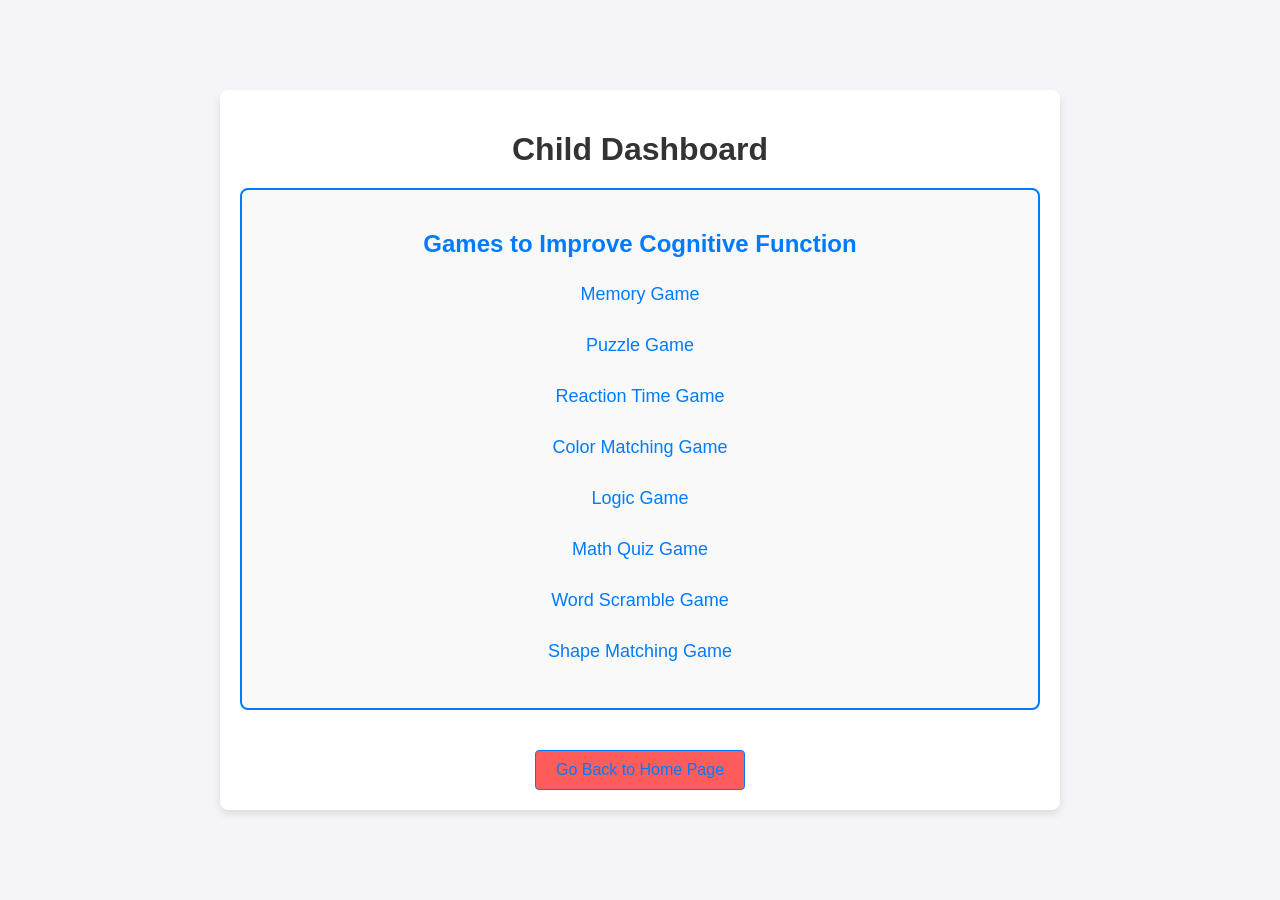
<file: Child/child.html>
<!DOCTYPE html>
<html lang="en">
<head>
    <meta charset="UTF-8">
    <meta name="viewport" content="width=device-width, initial-scale=1.0">
    <title>Child Dashboard</title>
    <link rel="stylesheet" href="styles.css">
    <style>
        body {
            font-family: Arial, sans-serif;
            background-color: #f4f4f9;
            margin: 0;
            padding: 0;
            display: flex;
            justify-content: center;
            align-items: center;
            height: 100vh;
        }

        .container {
            text-align: center;
            background-color: #ffffff;
            border-radius: 8px;
            box-shadow: 0 4px 8px rgba(0, 0, 0, 0.1);
            padding: 20px;
            width: 80%;
            max-width: 800px;
        }

        h1 {
            color: #333;
            margin-bottom: 20px;
        }

        .games-block {
            border: 2px solid #007BFF;
            border-radius: 8px;
            padding: 20px;
            margin: 20px 0;
            background-color: #f9f9f9;
        }

        .games-block h2 {
            margin-bottom: 15px;
            color: #007BFF;
        }

        .games-list {
            list-style: none;
            padding: 0;
        }

        .games-list li {
            margin: 10px 0;
        }

        .games-list a {
            display: block;
            font-size: 18px;
            color: #007BFF;
            text-decoration: none;
            padding: 10px;
            border-radius: 4px;
            transition: background-color 0.3s, color 0.3s;
        }

        .games-list a:hover {
            background-color: #007BFF;
            color: #ffffff;
        }

        .go-back {
            display: inline-block;
            margin-top: 20px;
            font-size: 16px;
            color: #007BFF;
            text-decoration: none;
            padding: 10px 20px;
            border-radius: 4px;
            border: 1px solid #007BFF;
            transition: background-color 0.3s, color 0.3s;
        }

        .go-back:hover {
            background-color: #007BFF;
            color: #ffffff;
        }
    </style>
</head>
<body>
    <div class="container">
        <h1>Child Dashboard</h1>

        <div class="games-block">
            <h2>Games to Improve Cognitive Function</h2>
            <ul class="games-list">
                <li><a href="memory_game.html">Memory Game</a></li>
                <li><a href="puzzle_game.html">Puzzle Game</a></li>
                <li><a href="reaction_game.html">Reaction Time Game</a></li>
                <li><a href="color_matching_game.html">Color Matching Game</a></li>
                <li><a href="logic_game.html">Logic Game</a></li>
                <li><a href="math_quiz_game.html">Math Quiz Game</a></li>
                <li><a href="word_scramble_game.html">Word Scramble Game</a></li>
                <li><a href="/NEWAPP/shape_matching_game.html">Shape Matching Game</a></li>
            </ul>
        </div>

        <!-- Go back button to return to the Home Page -->
        <a href="C:\Users\disha\OneDrive\Desktop\oops with java\ccr\homepage.html" class="go-back">Go Back to Home Page</a>
    </div>
</body>
</html>
</file>
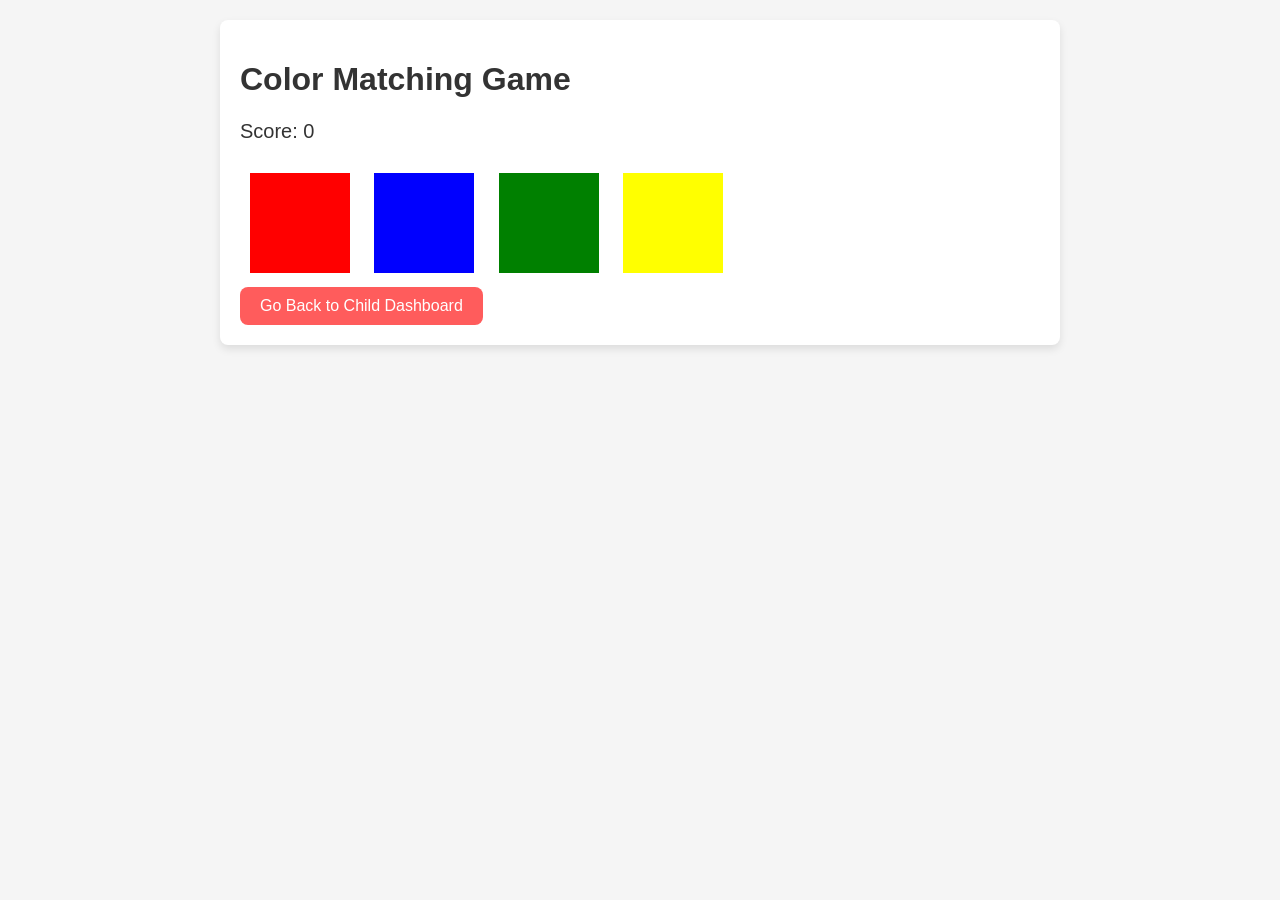
<file: Child/colour_matching_game.html>
<!DOCTYPE html>
<html lang="en">
<head>
    <meta charset="UTF-8">
    <meta name="viewport" content="width=device-width, initial-scale=1.0">
    <title>Color Matching Game</title>
    <link rel="stylesheet" href="styles.css">
    <style>
        .color-box {
            width: 100px;
            height: 100px;
            display: inline-block;
            margin: 10px;
            cursor: pointer;
        }

        .score {
            font-size: 20px;
            margin-bottom: 20px;
        }
    </style>
</head>
<body>
    <div class="container">
        <h1>Color Matching Game</h1>
        <p class="score">Score: <span id="score">0</span></p>

        <div id="game-area">
            <div class="color-box" style="background-color: red;" data-color="red"></div>
            <div class="color-box" style="background-color: blue;" data-color="blue"></div>
            <div class="color-box" style="background-color: green;" data-color="green"></div>
            <div class="color-box" style="background-color: yellow;" data-color="yellow"></div>
        </div>

        <!-- Go back button to return to the Child Dashboard -->
        <a href="child.html" class="go-back">Go Back to Child Dashboard</a>
    </div>

    <script>
        const boxes = document.querySelectorAll('.color-box');
        const scoreDisplay = document.getElementById('score');
        let score = 0;

        boxes.forEach(box => {
            box.addEventListener('click', () => {
                score += 10;
                scoreDisplay.textContent = score;
            });
        });
    </script>
</body>
</html>
</file>
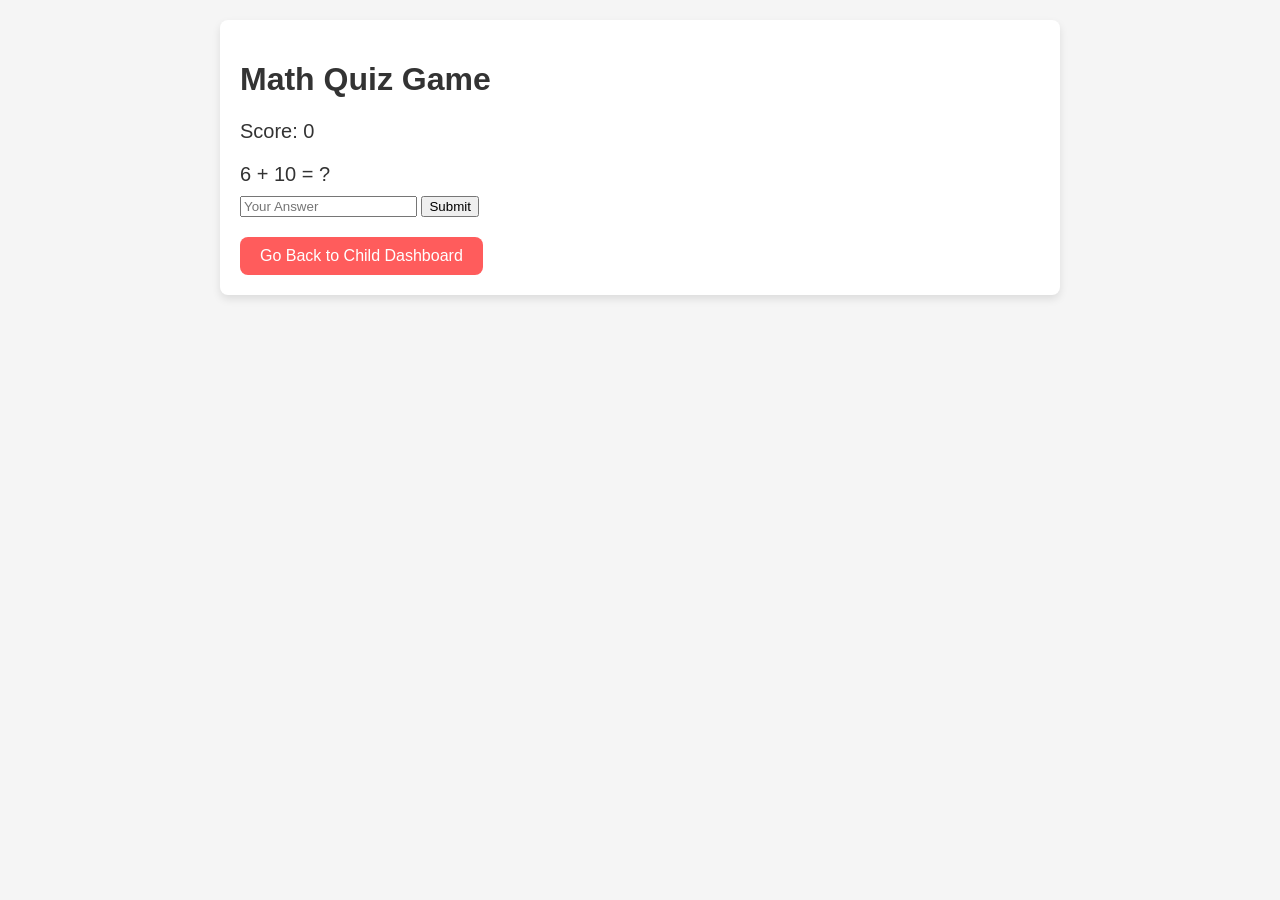
<file: Child/math_quiz_game.html>
<!DOCTYPE html>
<html lang="en">
<head>
    <meta charset="UTF-8">
    <meta name="viewport" content="width=device-width, initial-scale=1.0">
    <title>Math Quiz Game</title>
    <link rel="stylesheet" href="styles.css">
    <style>
        .question {
            font-size: 20px;
            margin-bottom: 10px;
        }

        .answer-box {
            margin-bottom: 20px;
        }

        .score {
            font-size: 20px;
            margin-bottom: 20px;
        }
    </style>
</head>
<body>
    <div class="container">
        <h1>Math Quiz Game</h1>
        <p class="score">Score: <span id="score">0</span></p>

        <div id="quiz-area">
            <div class="question" id="question"></div>
            <div class="answer-box">
                <input type="number" id="answer" placeholder="Your Answer">
                <button onclick="checkAnswer()">Submit</button>
            </div>
            <div id="feedback"></div>
        </div>

        <!-- Go back button to return to the Child Dashboard -->
        <a href="child.html" class="go-back">Go Back to Child Dashboard</a>
    </div>

    <script>
        let correctAnswer;
        let score = 0;

        function generateQuestion() {
            const num1 = Math.floor(Math.random() * 10) + 1;
            const num2 = Math.floor(Math.random() * 10) + 1;
            correctAnswer = num1 + num2;
            document.getElementById('question').innerText = `${num1} + ${num2} = ?`;
        }

        function checkAnswer() {
            const userAnswer = parseInt(document.getElementById('answer').value);
            const feedback = document.getElementById('feedback');

            if (userAnswer === correctAnswer) {
                score += 10;
                feedback.innerText = "Correct!";
            } else {
                feedback.innerText = `Wrong! The correct answer is ${correctAnswer}`;
            }
            document.getElementById('score').textContent = score;
            generateQuestion();
        }

        // Start with a question
        generateQuestion();
    </script>
</body>
</html>
</file>
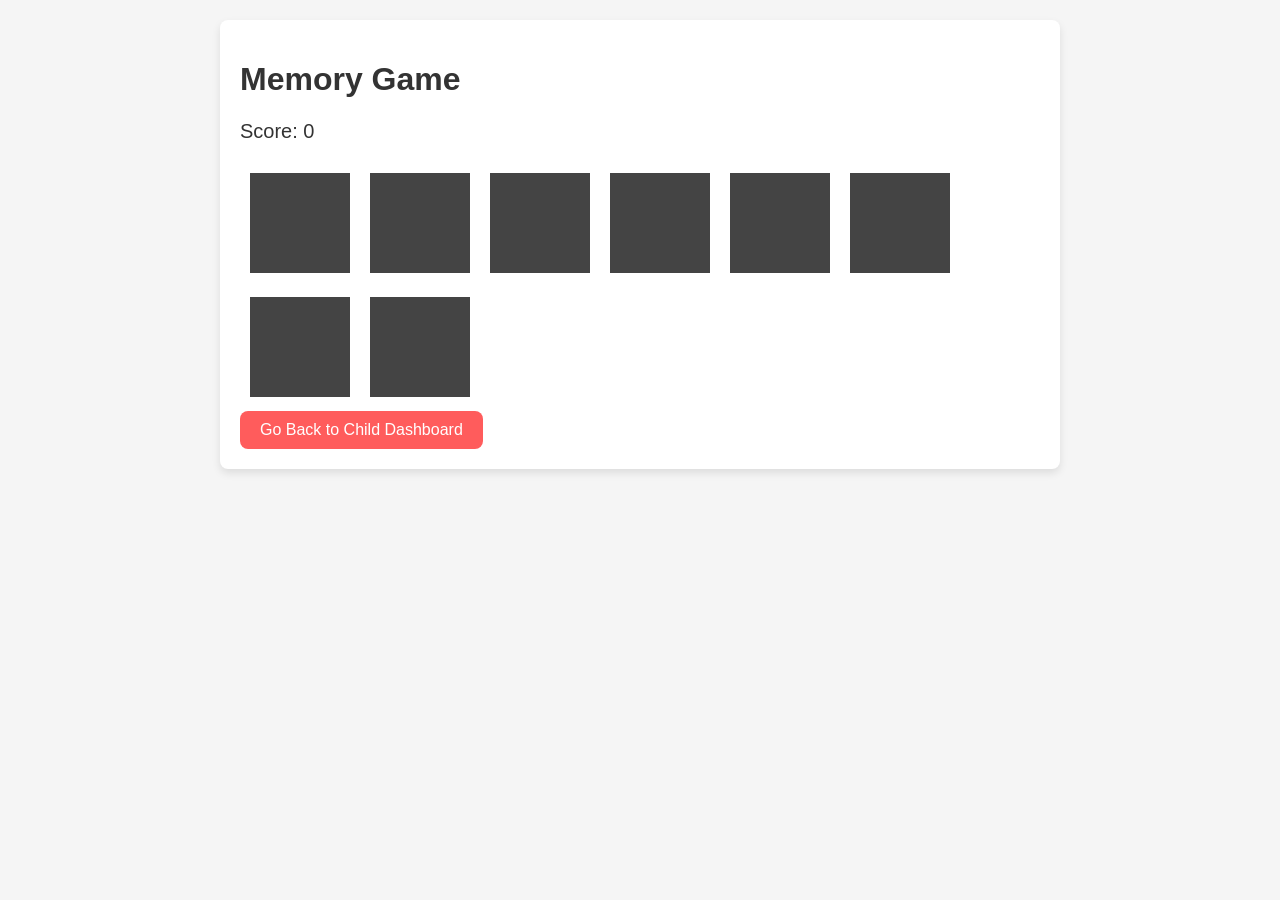
<file: Child/memory_game.html>
<!DOCTYPE html>
<html lang="en">
<head>
    <meta charset="UTF-8">
    <meta name="viewport" content="width=device-width, initial-scale=1.0">
    <title>Memory Game</title>
    <link rel="stylesheet" href="styles.css">
    <style>
        .card {
            width: 100px;
            height: 100px;
            display: inline-block;
            margin: 10px;
            background-color: #ddd;
            text-align: center;
            line-height: 100px;
            font-size: 24px;
            cursor: pointer;
        }

        .hidden {
            background-color: #444;
            color: #444;
        }

        .score {
            font-size: 20px;
            margin-bottom: 20px;
        }
    </style>
</head>
<body>
    <div class="container">
        <h1>Memory Game</h1>
        <p class="score">Score: <span id="score">0</span></p>

        <div id="game-board"></div>

        <!-- Go back button to return to the Child Dashboard -->
        <a href="child.html" class="go-back">Go Back to Child Dashboard</a>
    </div>

    <script>
        const board = document.getElementById('game-board');
        const scoreDisplay = document.getElementById('score');
        const cards = ['A', 'B', 'A', 'B', 'C', 'C', 'D', 'D'];
        let firstCard, secondCard;
        let score = 0;

        function shuffle(array) {
            for (let i = array.length - 1; i > 0; i--) {
                const j = Math.floor(Math.random() * (i + 1));
                [array[i], array[j]] = [array[j], array[i]];
            }
        }

        function createBoard() {
            shuffle(cards);
            cards.forEach((card, index) => {
                const cardElement = document.createElement('div');
                cardElement.classList.add('card', 'hidden');
                cardElement.dataset.value = card;
                cardElement.addEventListener('click', flipCard);
                board.appendChild(cardElement);
            });
        }

        function flipCard() {
            if (firstCard && secondCard) return;

            this.classList.remove('hidden');
            this.textContent = this.dataset.value;

            if (!firstCard) {
                firstCard = this;
            } else {
                secondCard = this;
                checkForMatch();
            }
        }

        function checkForMatch() {
            if (firstCard.dataset.value === secondCard.dataset.value) {
                score += 10;
                scoreDisplay.textContent = score;
                resetCards();
            } else {
                setTimeout(() => {
                    firstCard.classList.add('hidden');
                    secondCard.classList.add('hidden');
                    firstCard.textContent = '';
                    secondCard.textContent = '';
                    resetCards();
                }, 1000);
            }
        }

        function resetCards() {
            firstCard = null;
            secondCard = null;
        }

        // Initialize game board
        createBoard();
    </script>
</body>
</html>
</file>
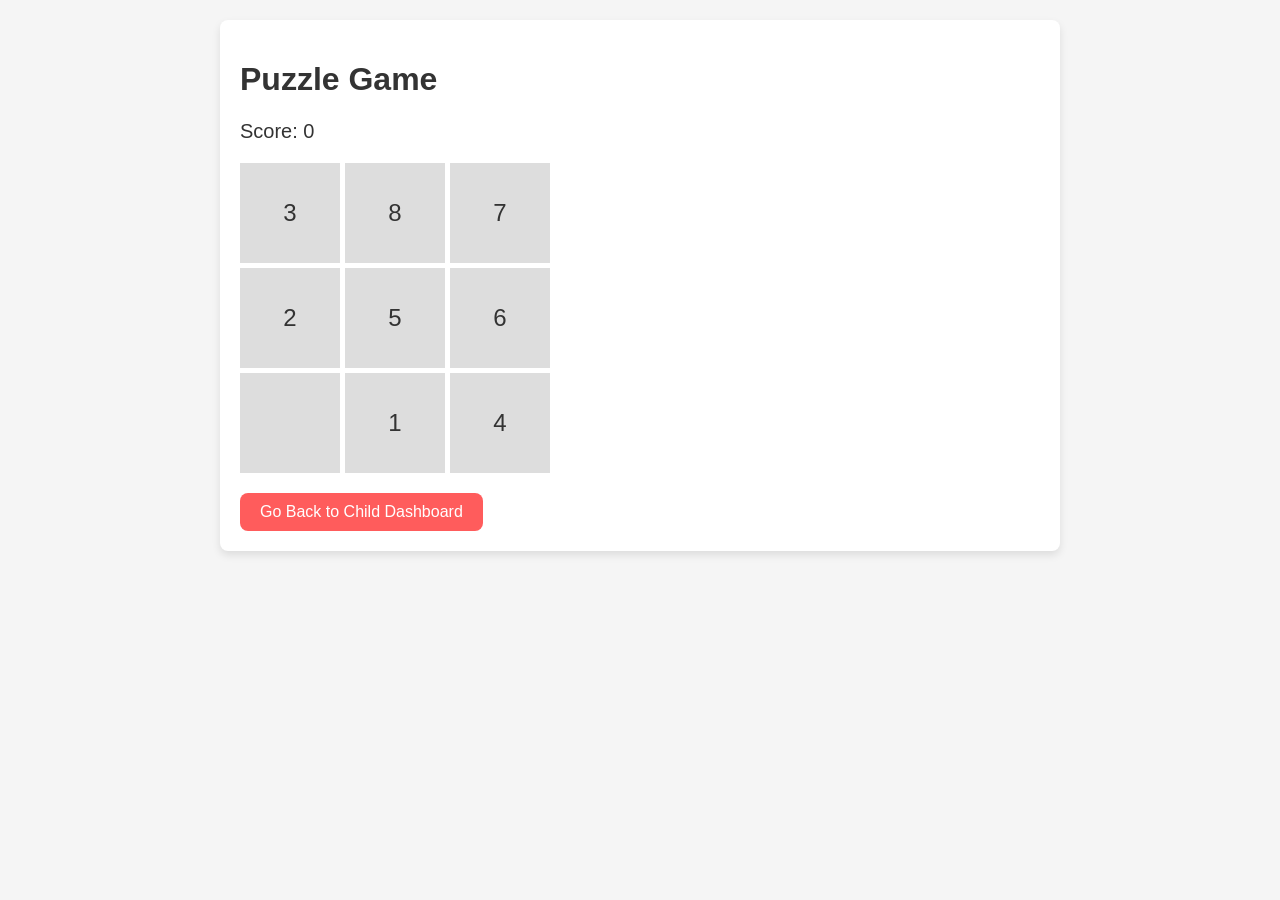
<file: Child/puzzle_game.html>
<!DOCTYPE html>
<html lang="en">
<head>
    <meta charset="UTF-8">
    <meta name="viewport" content="width=device-width, initial-scale=1.0">
    <title>Puzzle Game</title>
    <link rel="stylesheet" href="styles.css">
    <style>
        #puzzle-container {
            display: grid;
            grid-template-columns: repeat(3, 100px);
            grid-gap: 5px;
            margin-bottom: 20px;
        }

        .puzzle-piece {
            width: 100px;
            height: 100px;
            background-color: #ddd;
            text-align: center;
            line-height: 100px;
            font-size: 24px;
            cursor: pointer;
        }

        .score {
            font-size: 20px;
            margin-bottom: 20px;
        }
    </style>
</head>
<body>
    <div class="container">
        <h1>Puzzle Game</h1>
        <p class="score">Score: <span id="score">0</span></p>

        <div id="puzzle-container"></div>

        <!-- Go back button to return to the Child Dashboard -->
        <a href="child.html" class="go-back">Go Back to Child Dashboard</a>
    </div>

    <script>
        const container = document.getElementById('puzzle-container');
        const scoreDisplay = document.getElementById('score');
        const pieces = ['1', '2', '3', '4', '5', '6', '7', '8', ' '];
        let score = 0;

        function createPuzzle() {
            shuffle(pieces);
            pieces.forEach(piece => {
                const pieceElement = document.createElement('div');
                pieceElement.classList.add('puzzle-piece');
                pieceElement.textContent = piece;
                pieceElement.addEventListener('click', movePiece);
                container.appendChild(pieceElement);
            });
        }

        function shuffle(array) {
            for (let i = array.length - 1; i > 0; i--) {
                const j = Math.floor(Math.random() * (i + 1));
                [array[i], array[j]] = [array[j], array[i]];
            }
        }

        function movePiece() {
            // Implement logic to move puzzle pieces and check for completion
            score += 10; // Increment score for moves (this is just an example)
            scoreDisplay.textContent = score;
        }

        // Initialize puzzle
        createPuzzle();
    </script>
</body>
</html>
</file>
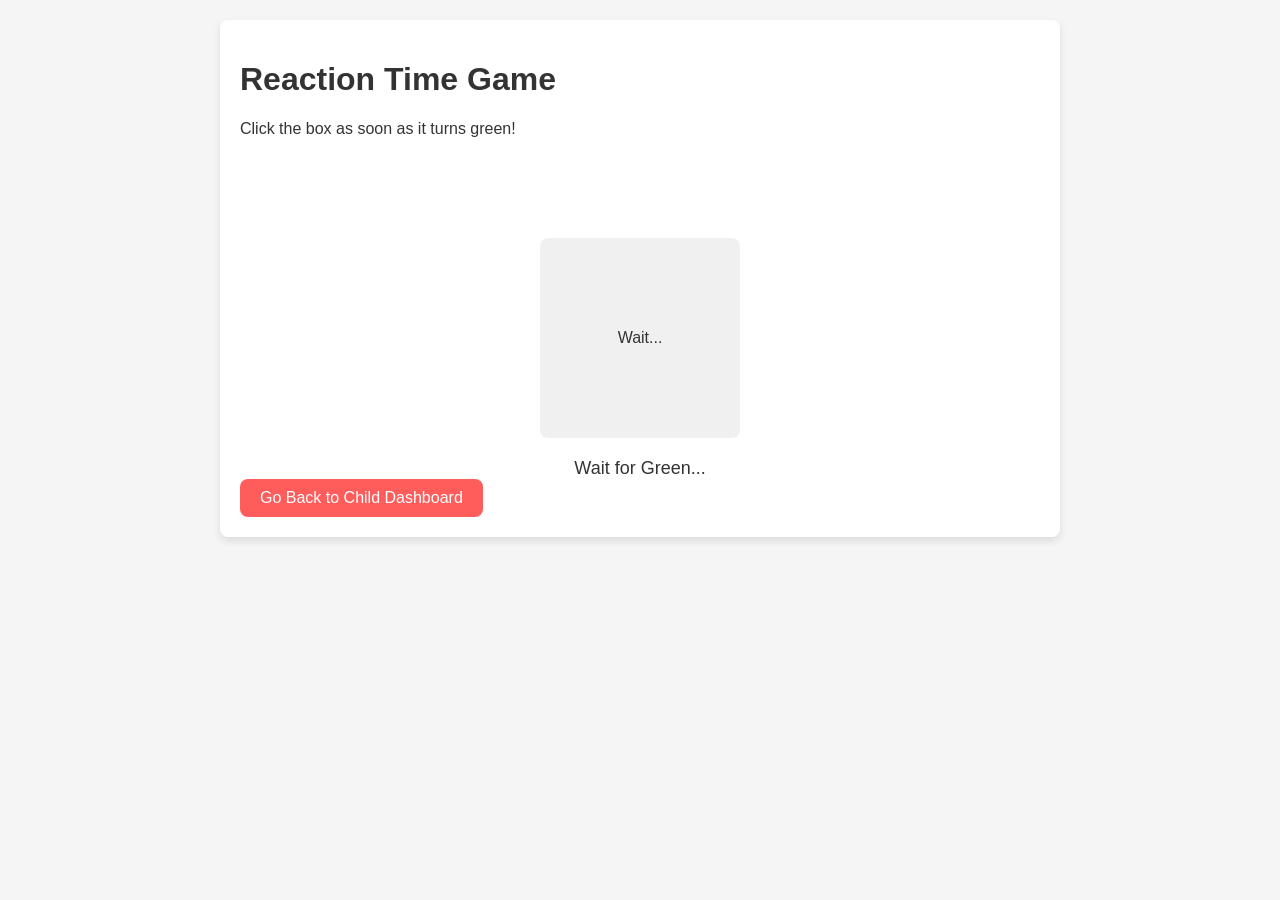
<file: Child/reaction_game.html>
<!DOCTYPE html>
<html lang="en">
<head>
    <meta charset="UTF-8">
    <meta name="viewport" content="width=device-width, initial-scale=1.0">
    <title>Reaction Time Game</title>
    <link rel="stylesheet" href="styles.css">
    <style>
        .reaction-box {
            width: 200px;
            height: 200px;
            background-color: #f0f0f0;
            margin: 0 auto;
            margin-top: 100px;
            display: flex;
            align-items: center;
            justify-content: center;
            border-radius: 8px;
            cursor: pointer;
        }

        .ready-message {
            text-align: center;
            font-size: 18px;
            margin-top: 20px;
        }
    </style>
</head>
<body>
    <div class="container">
        <h1>Reaction Time Game</h1>
        <p>Click the box as soon as it turns green!</p>

        <div class="reaction-box" id="reactionBox">Wait...</div>

        <div class="ready-message" id="readyMessage">Get Ready!</div>

        <!-- Go back button to return to the Child Dashboard -->
        <div class="section">
            <a href="child.html" class="go-back">Go Back to Child Dashboard</a>
        </div>
    </div>

    <script>
        const reactionBox = document.getElementById('reactionBox');
        const readyMessage = document.getElementById('readyMessage');

        let startTime;
        let timeoutID;

        function startGame() {
            readyMessage.innerText = 'Wait for Green...';

            // Random delay before the box turns green
            const randomDelay = Math.floor(Math.random() * 3000) + 2000;
            
            timeoutID = setTimeout(() => {
                reactionBox.style.backgroundColor = 'green';
                reactionBox.innerText = 'Click Now!';
                startTime = new Date().getTime(); // Record the time when it turns green
            }, randomDelay);
        }

        reactionBox.addEventListener('click', () => {
            if (reactionBox.style.backgroundColor === 'green') {
                const reactionTime = new Date().getTime() - startTime;
                readyMessage.innerText = `Your reaction time: ${reactionTime}ms`;
                resetGame();
            } else {
                readyMessage.innerText = 'Too Soon! Wait for green!';
                clearTimeout(timeoutID);
                resetGame();
            }
        });

        function resetGame() {
            reactionBox.style.backgroundColor = '#f0f0f0';
            reactionBox.innerText = 'Wait...';
            setTimeout(startGame, 2000); // Restart the game after a brief delay
        }

        startGame(); // Start the game when the page loads
    </script>
</body>
</html>
</file>
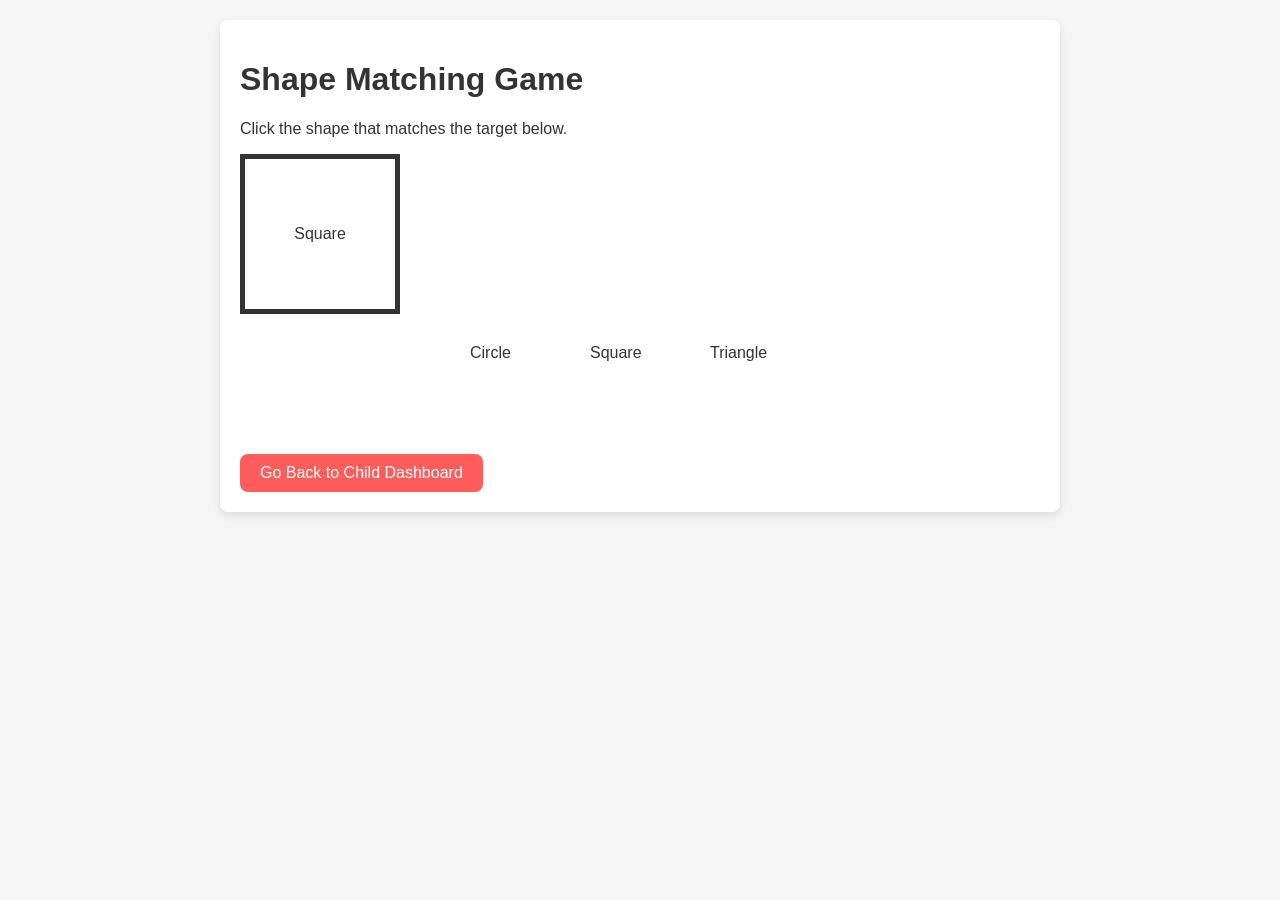
<file: Child/shape_matching_game.html>
<!DOCTYPE html>
<html lang="en">
<head>
    <meta charset="UTF-8">
    <meta name="viewport" content="width=device-width, initial-scale=1.0">
    <title>Shape Matching Game</title>
    <link rel="stylesheet" href="styles.css">
    <style>
        .shape-box {
            width: 100px;
            height: 100px;
            margin: 10px;
            cursor: pointer;
            border-radius: 8px;
        }

        .match-area {
            display: flex;
            justify-content: center;
            margin-top: 20px;
        }

        .target-shape {
            width: 150px;
            height: 150px;
            margin-bottom: 20px;
            border: 5px solid #333;
            display: flex;
            align-items: center;
            justify-content: center;
        }
    </style>
</head>
<body>
    <div class="container">
        <h1>Shape Matching Game</h1>
        <p>Click the shape that matches the target below.</p>

        <div class="target-shape" id="targetShape"></div>

        <div class="match-area">
            <div class="shape-box" id="shape1"></div>
            <div class="shape-box" id="shape2"></div>
            <div class="shape-box" id="shape3"></div>
        </div>

        <!-- Go back button to return to the Child Dashboard -->
        <div class="section">
            <a href="child.html" class="go-back">Go Back to Child Dashboard</a>
        </div>
    </div>

    <script>
        const shapes = ['circle', 'square', 'triangle'];
        const targetShapeBox = document.getElementById('targetShape');
        const shapeBoxes = document.querySelectorAll('.shape-box');

        let targetShape = '';

        function setRandomShape() {
            targetShape = shapes[Math.floor(Math.random() * shapes.length)];
            targetShapeBox.innerText = targetShape.charAt(0).toUpperCase() + targetShape.slice(1);
            
            shapeBoxes.forEach((box, index) => {
                box.innerText = shapes[index].charAt(0).toUpperCase() + shapes[index].slice(1);
                box.onclick = function() {
                    checkMatch(this.innerText.toLowerCase());
                };
            });
        }

        function checkMatch(selectedShape) {
            if (selectedShape === targetShape) {
                alert('Correct Match! Good Job!');
            } else {
                alert('Wrong! Try Again.');
            }
            setRandomShape(); // Reset with a new target shape
        }

        // Set initial random shape
        setRandomShape();
    </script>
</body>
</html>
</file>
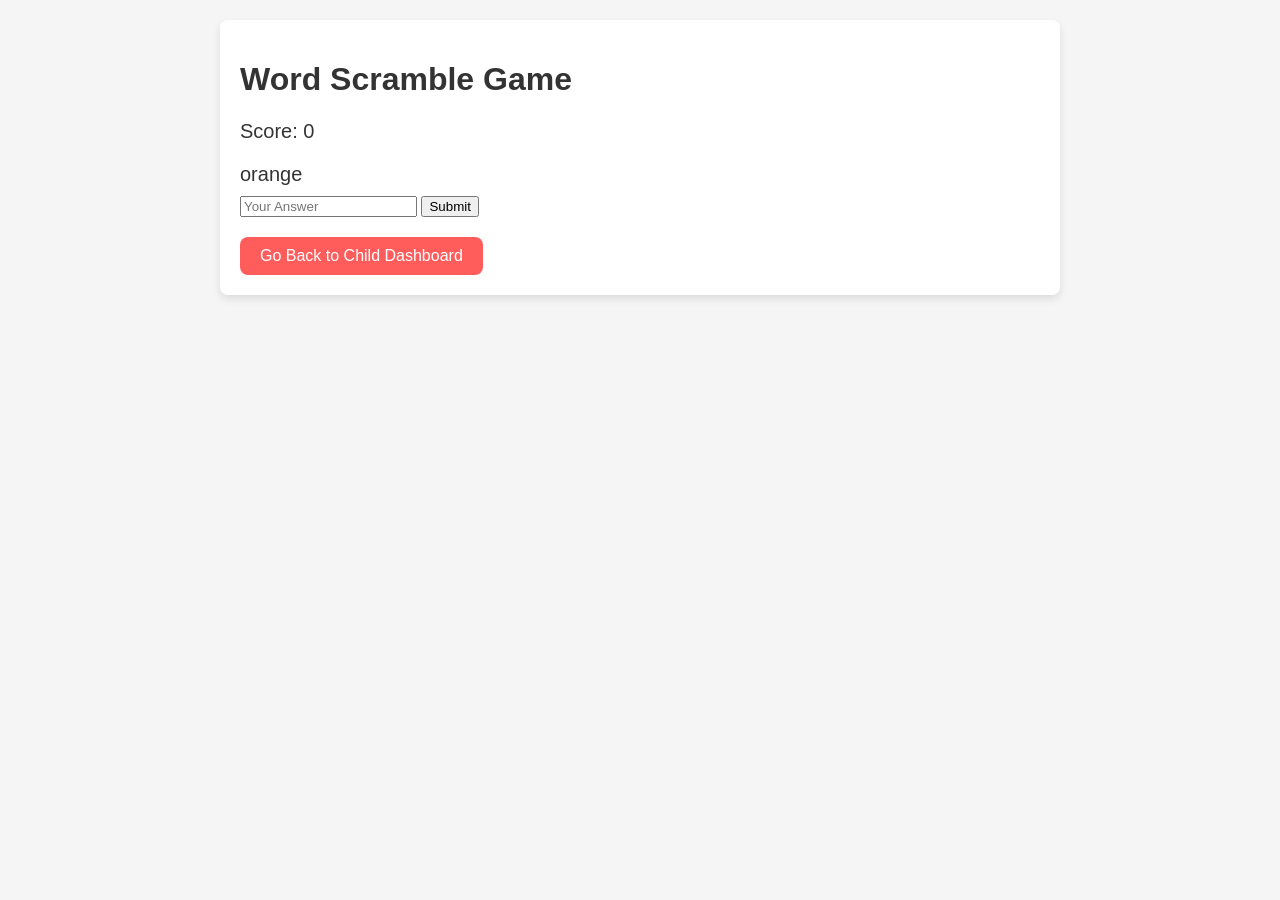
<file: Child/word_scramble_game.html>
<!DOCTYPE html>
<html lang="en">
<head>
    <meta charset="UTF-8">
    <meta name="viewport" content="width=device-width, initial-scale=1.0">
    <title>Word Scramble Game</title>
    <link rel="stylesheet" href="styles.css">
    <style>
        .scrambled-word {
            font-size: 20px;
            margin-bottom: 10px;
        }

        .answer-box {
            margin-bottom: 20px;
        }

        .score {
            font-size: 20px;
            margin-bottom: 20px;
        }
    </style>
</head>
<body>
    <div class="container">
        <h1>Word Scramble Game</h1>
        <p class="score">Score: <span id="score">0</span></p>

        <div id="scramble-area">
            <div class="scrambled-word" id="scrambledWord"></div>
            <div class="answer-box">
                <input type="text" id="answer" placeholder="Your Answer">
                <button onclick="checkWord()">Submit</button>
            </div>
            <div id="feedback"></div>
        </div>

        <!-- Go back button to return to the Child Dashboard -->
        <a href="child.html" class="go-back">Go Back to Child Dashboard</a>
    </div>

    <script>
        const words = ['apple', 'banana', 'orange', 'grape', 'pear'];
        let correctWord;
        let score = 0;

        function shuffleWord(word) {
            return word.split('').sort(() => 0.5 - Math.random()).join('');
        }

        function generateScramble() {
            correctWord = words[Math.floor(Math.random() * words.length)];
            document.getElementById('scrambledWord').innerText = shuffleWord(correctWord);
        }

        function checkWord() {
            const userAnswer = document.getElementById('answer').value.toLowerCase();
            const feedback = document.getElementById('feedback');

            if (userAnswer === correctWord) {
                score += 10;
                feedback.innerText = "Correct!";
            } else {
                feedback.innerText = `Wrong! The correct word was ${correctWord}`;
            }
            document.getElementById('score').textContent = score;
            generateScramble();
        }

        // Start with a scrambled word
        generateScramble();
    </script>
</body>
</html>
</file>
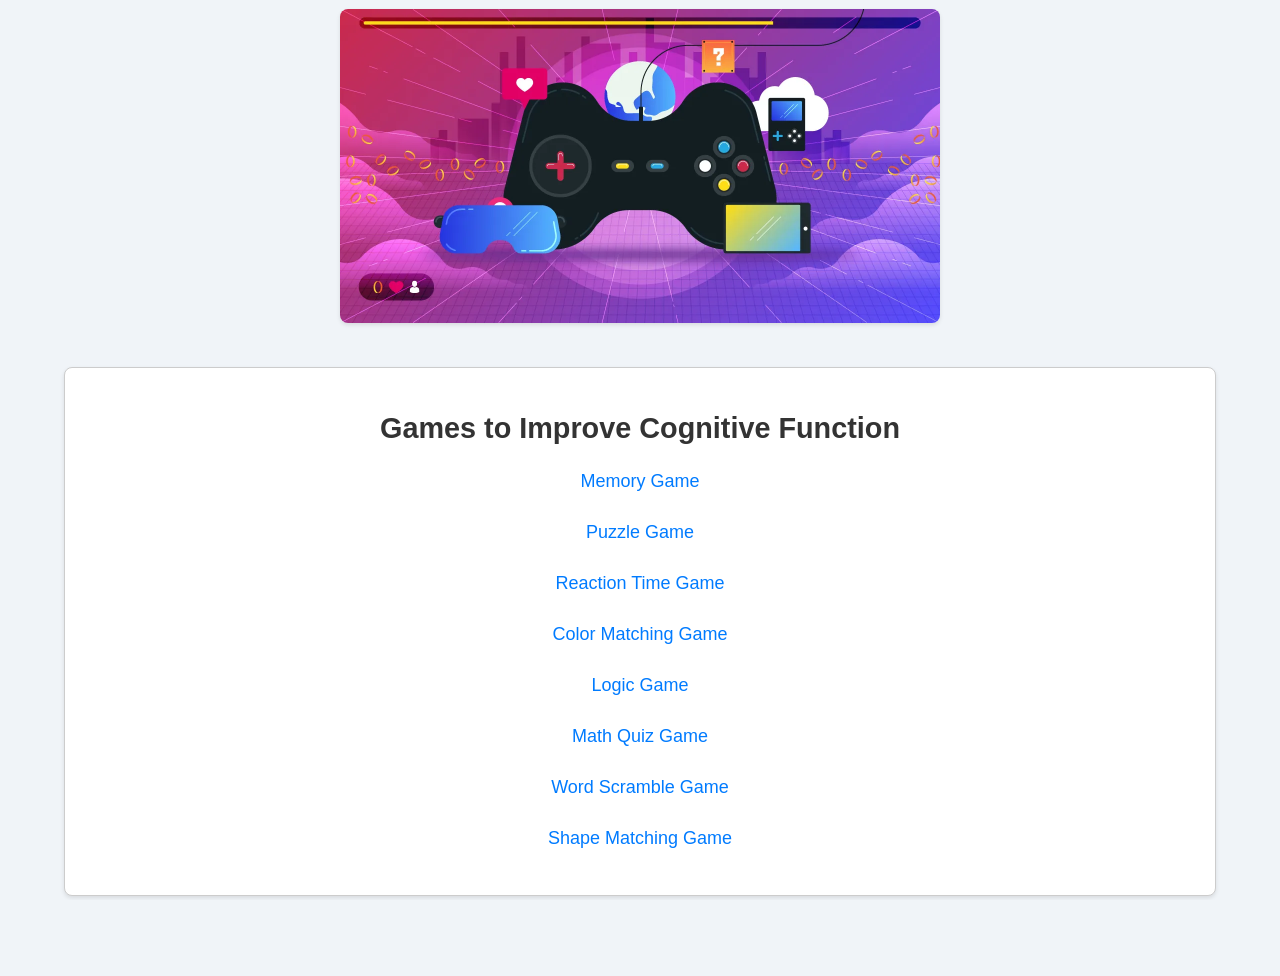
<file: Login/child.html>
<!DOCTYPE html>
<html lang="en">
<head>
    <meta charset="UTF-8">
    <meta name="viewport" content="width=device-width, initial-scale=1.0">
    <title>Child Dashboard</title>
    <link rel="stylesheet" href="styles.css">
    <style>
        body {
            font-family: 'Arial', sans-serif; /* Clean font */
            background-color: #f0f4f8; /* Light gray background */
            margin: 0;
            padding: 0;
            display: flex;
            flex-direction: column;
            align-items: center;
            height: 100vh;
            justify-content: center;
        }

        h1 {
            color: #333; /* Darker text for contrast */
            margin-bottom: 20px;
            font-size: 2.5em;
            text-align: center;
        }

        .image-container {
            width: 90%;
            max-width: 600px; /* Limit width for larger screens */
            margin-bottom: 20px;
        }

        .image-container img {
            width: 100%; /* Responsive image */
            border-radius: 8px; /* Rounded corners */
            box-shadow: 0 2px 4px rgba(0, 0, 0, 0.1); /* Subtle shadow */
        }

        .games-block {
            width: 90%; /* Responsive width */
            border: 1px solid #ccc; /* Light gray border */
            border-radius: 8px;
            padding: 20px;
            margin: 20px 0;
            background-color: #ffffff; /* White background */
            box-shadow: 0 2px 4px rgba(0, 0, 0, 0.1); /* Subtle shadow */
        }

        .games-block h2 {
            margin-bottom: 15px;
            color: #333;
            font-size: 1.8em;
            text-align: center;
        }

        .games-list {
            list-style: none;
            padding: 0;
            text-align: center;
        }

        .games-list li {
            margin: 10px 0;
        }

        .games-list a {
            display: inline-block;
            font-size: 18px;
            color: #007BFF; /* Blue for links */
            text-decoration: none;
            padding: 10px 15px;
            border-radius: 5px;
            transition: background-color 0.3s, color 0.3s;
        }

        .games-list a:hover {
            background-color: #007BFF; /* Darker blue on hover */
            color: #ffffff;
        }

        .go-back {
            display: inline-block;
            margin-top: 20px;
            font-size: 16px;
            color: #007BFF;
            text-decoration: none;
            padding: 10px 20px;
            border: 1px solid #007BFF;
            border-radius: 5px;
            transition: background-color 0.3s, color 0.3s;
        }

        .go-back:hover {
            background-color: #007BFF;
            color: #ffffff;
        }
    </style>
</head>
<body>
    <h1>Child Dashboard</h1>

    <div class="image-container">
        <img src="Games.webp" alt="Fun Games for Kids"> <!-- Replace with actual image URL -->
    </div>

    <div class="games-block">
        <h2>Games to Improve Cognitive Function</h2>
        <ul class="games-list">
            <li><a href="memory_game.html">Memory Game</a></li>
            <li><a href="puzzle_game.html">Puzzle Game</a></li>
            <li><a href="reaction_game.html">Reaction Time Game</a></li>
            <li><a href="color_matching_game.html">Color Matching Game</a></li>
            <li><a href="logic_game.html">Logic Game</a></li>
            <li><a href="math_quiz_game.html">Math Quiz Game</a></li>
            <li><a href="word_scramble_game.html">Word Scramble Game</a></li>
            <li><a href="shape_matching_game.html">Shape Matching Game</a></li>
        </ul>
    </div>

    <a href="/" class="go-back">Go Back to Home Page</a>
</body>
</html>
</file>
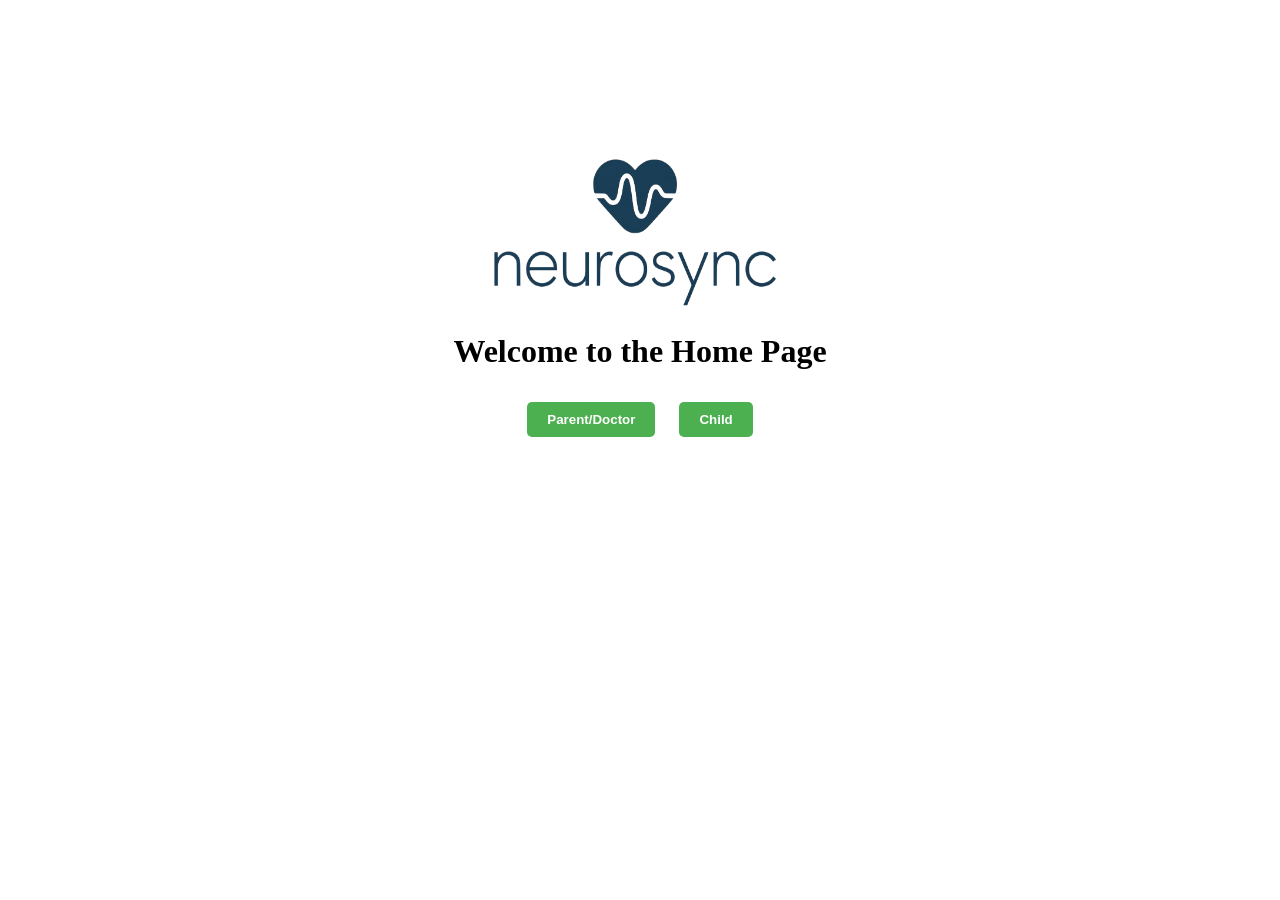
<file: oglogin/homepage.html>
<!DOCTYPE html>
<html lang="en">
<head>
    <meta charset="UTF-8">
    <meta name="viewport" content="width=device-width, initial-scale=1.0">
    <title>Home Page</title>
</head>
<body>
    <!-- Logo with inline styling for size, centering, and ensuring transparency -->
    <div style="text-align: center;">
        <img src="sticker (1) (1).png" alt="Logo" style="width: 300px; height:150px ; margin-top:150px;">
    </div>
    <!-- Buttons and text styling -->
    <div style="text-align: center">
        <h1>Welcome to the Home Page</h1>
        <a href="C:\Users\disha\OneDrive\Desktop\oops with java\ccr\parent&doc\parentDash.html" style="text-decoration: none;">
            <button style="padding: 10px 20px; margin: 10px; background-color: #4CAF50; color: white; border: none; font-weight: bold; border-radius: 5px; cursor: pointer;">
                Parent/Doctor
            </button> 
        </a>
        <a href="C:\Users\disha\OneDrive\Desktop\oops with java\ccr\child.html">
        <button style="padding: 10px 20px; margin: 10px; background-color: #4CAF50; color: white; border: none; font-weight: bold; border-radius: 5px; cursor: pointer;">
            Child
        </button>
        </a>
    </div>
    
</body>
</html>
</file>
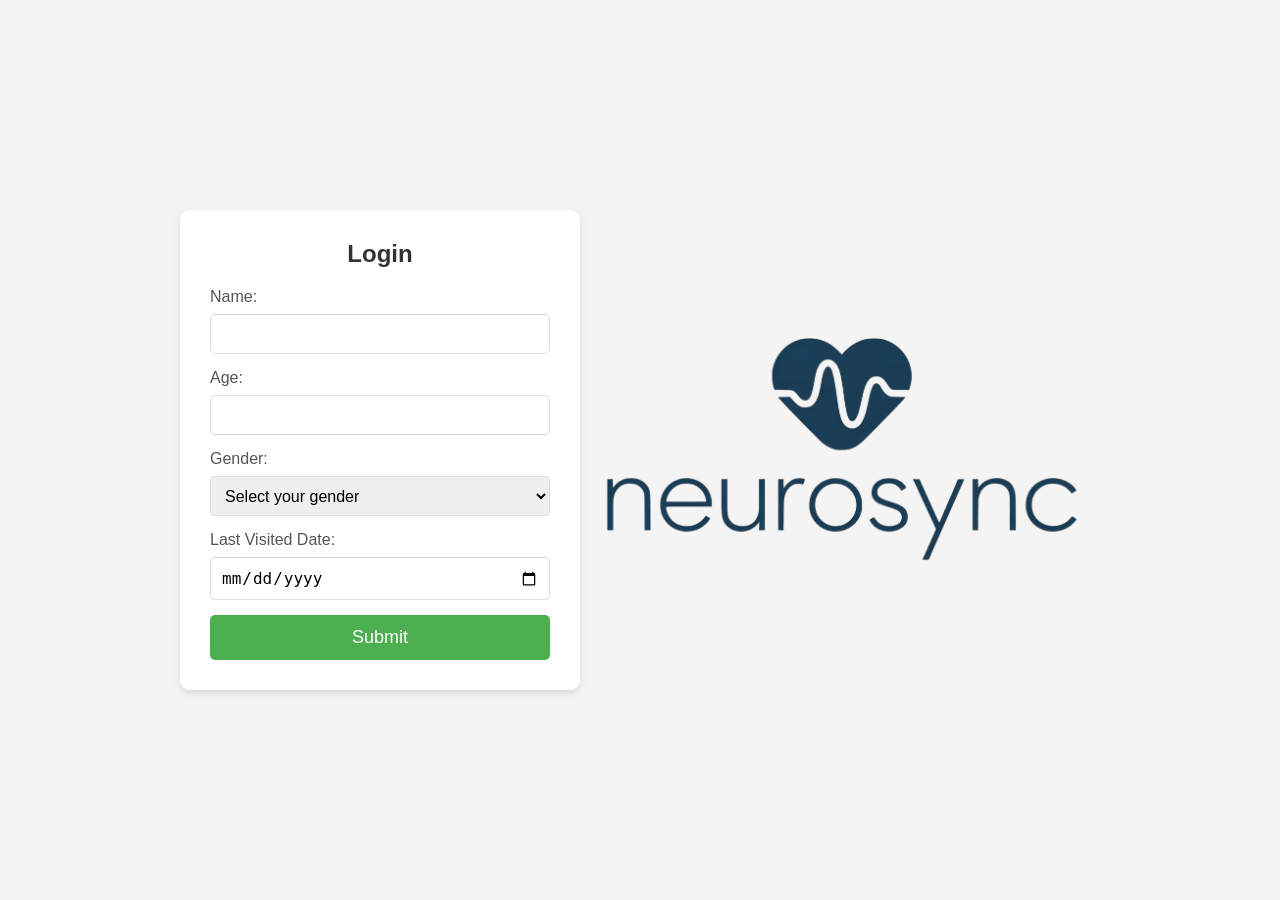
<file: oglogin/login.html>
<!DOCTYPE html>
<html lang="en">
<head>
    <meta charset="UTF-8">
    <meta name="viewport" content="width=device-width, initial-scale=1.0">
    <title>Login Page</title>
    <link rel="stylesheet" href="logstyle.css"> <!-- Link to your CSS file -->
</head>
<body>
    <div class="container">
        <div class="login-container">
            <h1 class="login-heading">Login</h1>
            <form action="homepage.html" method="get">
                <label for="name">Name:</label>
                <input type="text" id="name" name="name" required>
                <label for="age">Age:</label>
                <input type="number" id="age" name="age" required>
                <label for="gender">Gender:</label>
                <select id="gender" name="gender" required>
                    <option value="" disabled selected>Select your gender</option>
                    <option value="male">Male</option>
                    <option value="female">Female</option>
                    <option value="other">Other</option>
                </select>
                <label for="last-visited">Last Visited Date:</label>
                <input type="date" id="last-visited" name="last-visited" required>
                <button type="submit" class="btn"></a>Submit</button><a href = "homepage.html"> </a>
            </form>
        </div>
        <img src="sticker (1) (1).png"alt="Login Image" class="login-image"> <!-- Add your image here -->
    </div>
</body>
</html>
</file>
<file: Child/styles.css>
/* Basic styling for the dashboard and individual pages */

body {
    font-family: Arial, sans-serif;
    background-color: #f5f5f5;
    color: #333;
    margin: 0;
    padding: 20px;
}

.container {
    max-width: 800px;
    margin: 0 auto;
    background: #fff;
    padding: 20px;
    border-radius: 8px;
    box-shadow: 0 4px 8px rgba(0, 0, 0, 0.1);
}

h1, h2 {
    color: #333;
}

ul {
    list-style: none;
    padding: 0;
}

li {
    margin-bottom: 10px;
}

.dashboard-options {
    display: flex;
    justify-content: space-between;
}

.option {
    text-align: center;
}

.dashboard-image {
    width: 150px;
    height: 150px;
    object-fit: cover;
    border-radius: 10px;
    transition: transform 0.3s;
}

.dashboard-image:hover {
    transform: scale(1.1);
}

.go-back {
    display: inline-block;
    padding: 10px 20px;
    background-color: #ff5c5c;
    color: white;
    text-align: center;
    border-radius: 8px;
    text-decoration: none;
    transition: background-color 0.3s;
}

.go-back:hover {
    background-color: #ff3333;
}

#game-details {
    margin-top: 20px;
}
</file>
<file: Login/styles.css>
/* Global Box Sizing */
*,
*::before,
*::after {
    box-sizing: border-box;
}

/* Prevent Horizontal Overflow */
body, html {
    margin: 0;
    padding: 0;
    width: 100%;
    height: 100%;
    overflow-x: hidden; /* Prevent horizontal scrollbar */
    font-family: Arial, sans-serif;
}

/* Fullscreen Background Video with Blur */
#background-video {
    position: fixed;
    top: 50%;
    left: 50%;
    min-width: 100%; 
    min-height: 100%;
    width: auto;
    height: auto;
    z-index: -1; /* Ensure video stays behind all content */
    transform: translate(-50%, -50%);
    background-size: cover;
    filter: blur(80px); /* Add a slight blur effect */
    object-fit: cover;
}


/* Center Login Container on the Right Side */
.container {
    position: fixed;
    top: 50%;
    right: 5%; /* Adjust as needed */
    transform: translateY(-50%);
    z-index: 1; /* Ensure it is above the video */
    width: 30%; /* Adjust the width as needed */
    max-width: 400px; /* Ensure it doesn't get too wide on larger screens */
    min-width: 280px; /* Ensure it doesn't get too narrow on smaller screens */
    display: flex;
    justify-content: center;
    align-items: center;
    padding: 10px; /* Optional padding */
}

/* Login Box Styling */
.login-box {
    background-color: rgba(255, 255, 255, 0.85); /* Slightly transparent white background */
    padding: 30px;
    border-radius: 10px;
    width: 100%; /* Full width within the container */
    text-align: left; /* Align the form elements to the left */
    box-shadow: 0px 0px 15px rgba(0, 0, 0, 0.3);
    display: flex;
    flex-direction: column;
    justify-content: center; /* Center contents vertically */
}

/* Top Image Styling */
.top-image {
    display: block;
    margin: 0 auto 20px auto;
    width: 100px;
    animation: scaleUp 1s ease-out forwards;
}

/* Form Styling */
.login-box label {
    display: block;
    margin-bottom: 5px;
    color: #555;
}

.login-box input[type="text"],
.login-box input[type="number"],
.login-box input[type="date"],
.login-box input[type="submit"] {
    width: 100%;
    padding: 10px;
    margin: 10px 0;
    border: 1px solid #ccc;
    border-radius: 5px;
    font-size: 16px;
    transition: border-color 0.3s;
}

.login-box input[type="text"]:focus,
.login-box input[type="number"]:focus,
.login-box input[type="date"]:focus {
    border-color: #9b59b6;
}

.login-box input[type="submit"] {
    background-color: #9b59b6;
    color: white;
    cursor: pointer;
    transition: background-color 0.3s ease, transform 0.2s ease;
}

.login-box input[type="submit"]:hover {
    background-color: #8e44ad;
    transform: scale(1.05);
}

/* Fade In and Fade Out Animations for Transitions */
.fade-in {
    animation: fadeIn 1s forwards;
}

.fade-out {
    animation: fadeOut 1s forwards;
}

@keyframes fadeIn {
    from { opacity: 0; }
    to { opacity: 1; }
}

@keyframes fadeOut {
    from { opacity: 1; }
    to { opacity: 0; }
}

/* Landing Page Styling */
.landing-container {
    position: fixed;
    top: 0;
    left: 0;
    width: 100%;
    height: 100%;
    display: flex;
    flex-direction: column;
    align-items: center;
    justify-content: center;
    z-index: 1; /* Ensure it is above the video */
}

.logo-container a {
    display: inline-block;
    margin-bottom: 20px;
    /* Remove existing animation or update if desired */
}

.logo-image {
    width: 80px;
    transition: transform 0.6s ease;
}

.logo-image:hover {
    transform: scale(1.1);
}

.landing-image {
    width: 100%;
    max-width: 600px;
    border-radius: 10px;
    box-shadow: 0 4px 15px rgba(0,0,0,0.2);
    animation: zoomIn 1s ease-out;
}


@keyframes zoomIn {
    from { transform: scale(0.8); opacity: 0; }
    to { transform: scale(1); opacity: 1; }
}

h1 {
    text-align: center;
    margin-top: 20px;
    color: #333;
    animation: fadeInUp 1s ease-out;
}

@keyframes fadeInUp {
    from {
        opacity: 0;
        transform: translateY(20px);
    }
    to {
        opacity: 1;
        transform: translateY(0);
    }
}

.options {
    display: flex;
    gap: 20px;
    margin-top: 20px;
    animation: fadeInUp 1.5s ease-out;
}

.option-button {
    padding: 15px 30px;
    background-color: #3498db;
    color: white;
    text-decoration: none;
    border-radius: 5px;
    transition: background-color 0.3s ease, transform 0.2s ease;
}

.option-button:hover {
    background-color: #2980b9;
    transform: translateY(-3px);
}

/* Responsive Design */
@media (max-width: 800px) {
    .container {
        width: 40%;
    }
}

@media (max-width: 600px) {
    .container {
        width: 70%;
        right: 15%;
    }

    .login-box {
        padding: 20px;
    }

    .options {
        flex-direction: column;
        gap: 10px;
    }
}

/* Animation Keyframes */
@keyframes scaleUp {
    from {
        transform: scale(0);
        opacity: 0;
    }
    to {
        transform: scale(1);
        opacity: 1;
    }
}

/* Optional: Disable animations for users who prefer reduced motion */
@media (prefers-reduced-motion: reduce) {
    * {
        animation: none !important;
        transition: none !important;
    }
}
</file>
<file: oglogin/logstyle.css>
/* Reset default margins and paddings */
* {
    margin: 0;
    padding: 0;
    box-sizing: border-box;
}

/* Set background and font styles */
body {
    font-family: Arial, sans-serif;
    background-color: #f4f4f4;
    display: flex;
    justify-content: center;
    align-items: center;
    height: 100vh;
}

/* Container for the form and image */
.container {
    display: flex;
    justify-content: center;
    align-items: center;
    width: 100%;
    max-width: 1200px;
}

/* Styling the login form */
.login-container {
    background-color: white;
    padding: 30px;
    border-radius: 10px;
    box-shadow: 0 4px 8px rgba(0, 0, 0, 0.1);
    max-width: 400px;
    width: 100%;
    margin-right: 20px;
}

.login-heading {
    text-align: center;
    margin-bottom: 20px;
    font-size: 24px;
    color: #333;
}

/* Form labels and inputs */
label {
    display: block;
    margin-bottom: 8px;
    color: #555;
}

input[type="text"],
input[type="number"],
input[type="date"],
select {
    width: 100%;
    padding: 10px;
    margin-bottom: 15px;
    border: 1px solid #ddd;
    border-radius: 5px;
    font-size: 16px;
}

select {
    height: 40px;
}

/* Submit button styles */
.btn {
    display: block;
    width: 100%;
    padding: 12px;
    background-color: #4CAF50;
    color: white;
    border: none;
    border-radius: 5px;
    font-size: 18px;
    cursor: pointer;
    text-align: center;
}

.btn:hover {
    background-color: #45a049;
}

/* Styling the image */
.login-image {
    max-width: 500px;
    width: 100%;
    height: auto;
    border-radius: 10px;
}

/* Media query to make it responsive on smaller screens */
@media (max-width: 768px) {
    .container {
        flex-direction: column;
        align-items: center;
    }

    .login-container {
        margin-right: 0;
        margin-bottom: 20px;
    }

    .login-image {
        max-width: 80%;
    }
}
</file>
